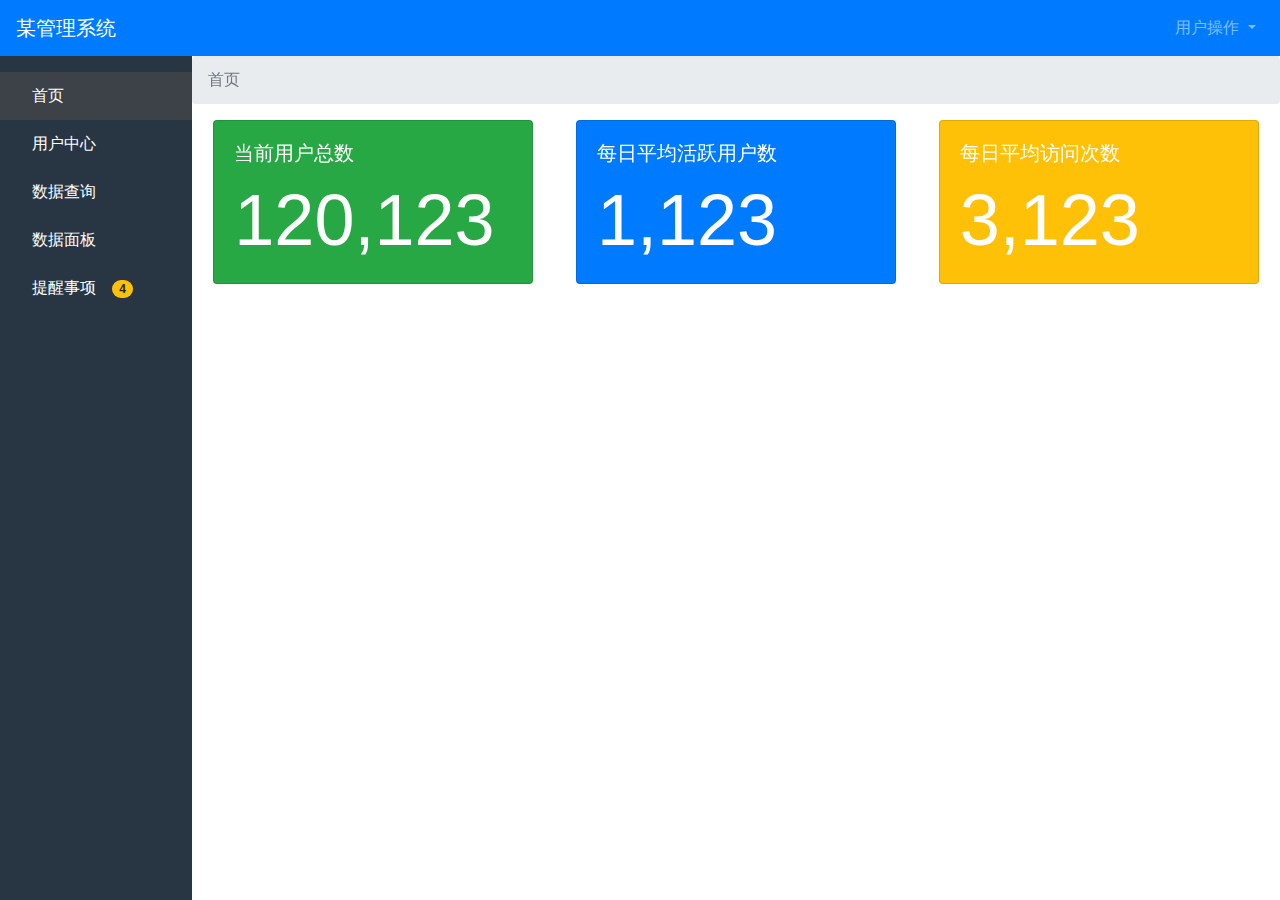
<file: index.html>
<!DOCTYPE html>
<html lang="en">
<head>
	<meta charset="UTF-8">
	<meta name="viewport" content="width=device-width, initial-scale=1, shrink-to-fit=no">
	<title>首页</title>
	<link rel="stylesheet" href="css/bootstrap.min.css">
	<link rel="stylesheet" href="css/style.css">
	<style type="text/css">
	/* .ul {
		background: #283643;
		width: 12rem;
		position: fixed;
		top: 3.5rem;
		bottom: 0;
		margin-bottom: 0;
	} */
	</style>
</head>
<body>
	<div>
    <nav class="navbar navbar-expand navbar-dark  bg-primary fixed-top">
      <a class="navbar-brand" href="#">某管理系统</a>
        <ul class="navbar-nav ml-auto">
          <li class="nav-item dropdown">
            <a class="nav-link dropdown-toggle " href="#" id="navbarDropdownMenuLink" data-toggle="dropdown" aria-haspopup="true" aria-expanded="false">
              用户操作
            </a>
            <div class="dropdown-menu" aria-labelledby="navbarDropdownMenuLink">
              <a class="dropdown-item" href="#">个人中心</a>
              <div class="dropdown-divider"></div>
              <a class="dropdown-item" href="#">退出</a>
            </div>
          </li>
        </ul>
    </nav>
<!-- 左侧 -->
    <ul class="ul1 pt-3 list-unstyled">
      <li class="actived"><a href="index.html" class="active">首页</a></li>
      <li><a href="user.html">用户中心</a></li>
      <li class=""><a href="search.html">数据查询</a></li>
      <li class=""><a href="data.html">数据面板</a></li>
      <li class=""><a href="tip.html">提醒事项</a><span class="badge badge-pill badge-warning ml-3">4</span></li>
    </ul>
<!-- 右侧 -->
	<div class="div1 overflow-auto">
    <nav aria-label="breadcrumb">
      <ol class="breadcrumb">
        <li class="breadcrumb-item active" aria-current="page">首页</li>
      </ol>
<!-- 首页内容 -->
    <div class="container-fluid ">
     <div class="row">
        <div class="col-lg-4 ">
           <div class="card text-white bg-success mb-2 ml-auto mr-auto " style="max-width: 20rem;">
             <div class="card-body font-weight-light">
               <h5 class="card-title">当前用户总数</h5>
               <p class="card-text display-3">120,123</p>
             </div>
           </div>
        </div>

        <div class="col-lg-4 ">
           <div class="card text-white bg-primary mb-2 ml-auto mr-auto" style="width: 20rem;">
             <div class="card-body font-weight-light">
               <h5 class="card-title">每日平均活跃用户数</h5>
               <p class="card-text display-3">1,123</p>
             </div>
           </div>
        </div>
        <div class="col-lg-4 ">
           <div class="card text-white bg-warning mb-2 ml-auto mr-auto" style="width: 20rem;">
             <div class="card-body font-weight-light">
               <h5 class="card-title">每日平均访问次数</h5>
               <p class="card-text display-3">3,123</p>
             </div>
            </div>
        </div>
     </div>
    </div>
    </nav>
  </div>
  </div>
	<script src="js/jquery.min.js"></script>
	<script src="js/popper.min.js"></script>
	<script src="js/bootstrap.min.js"></script>
</body>
</html>
</file>
<file: css/style.css>
.ul1{
background: #283643;
    width: 12rem;
    position: fixed;
    top: 3.5rem;
    bottom: 0;
    margin-bottom: 0;
}
.ul1 li a{
  text-decoration: none;
  color:#fff;
}
.ul1 li{
  height:3rem;
  line-height: 3rem;
  padding-left:2rem;
  padding-right:2rem;
}
.ul1 li:hover{
  background:#3c4248;
}
.actived{
  background:#3c4248;
}
.nav1{
  position: fixed;
  top:3.5rem;
  bottom:0;
  left:12rem;
  right:0;
}

h6{
  color:#6c757d;
  height:3rem;
  line-height: 3rem;
  border-bottom:2px solid #e9ecef;
  margin-left:0.5rem;
}
.div1 {
  position: fixed;
  top: 3.5rem;
  bottom: 0;
  left: 12rem;
  right: 0;
}
</file>
